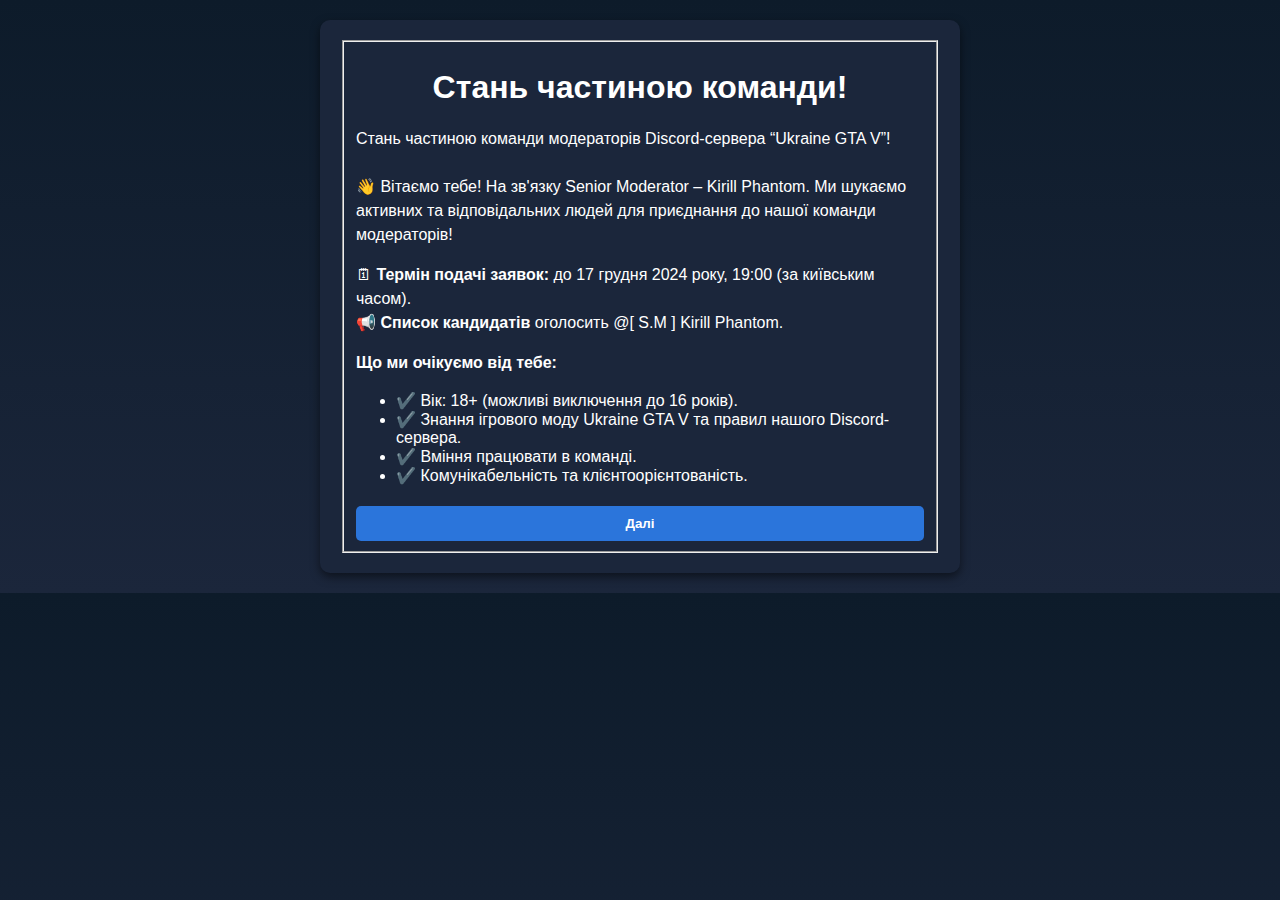
<file: index.html>
<!DOCTYPE html>
<html lang="uk">
<head>
    <meta charset="UTF-8">
    <meta name="viewport" content="width=device-width, initial-scale=1.0">
    <title>Заявка на модератора</title>
    <style>
        body {
            margin: 0;
            font-family: Arial, sans-serif;
            color: #ffffff;
            background: linear-gradient(to bottom, #0d1b2a, #1b263b);
        }

        .container {
            max-width: 600px;
            margin: 20px auto;
            background: #1b263b;
            border-radius: 10px;
            box-shadow: 0 4px 10px rgba(0, 0, 0, 0.5);
            padding: 20px;
        }

        h1, h2 {
            text-align: center;
            color: #ffffff;
        }

        p {
            line-height: 1.5;
        }

        .fieldset {
            display: none;
        }

        .fieldset.active {
            display: block;
        }

        label {
            display: block;
            margin: 15px 0;
        }

        input, textarea, button {
            width: 100%;
            padding: 10px;
            margin-top: 5px;
            border: none;
            border-radius: 5px;
        }

        input[type="text"],
        input[type="email"],
        input[type="number"],
        textarea {
            background: #0d1b2a;
            color: #ffffff;
        }

        button {
            background: #2b75db;
            color: #ffffff;
            font-weight: bold;
            cursor: pointer;
            transition: background 0.3s;
        }

        button:hover {
            background: #194d8d;
        }

        .buttons {
            display: flex;
            justify-content: space-between;
        }

        .hidden {
            display: none;
        }
    </style>
    <script>
        let currentPage = 0;

        function showPage(pageIndex) {
            const fieldsets = document.querySelectorAll('.fieldset');
            fieldsets.forEach((fieldset, index) => {
                fieldset.classList.toggle('active', index === pageIndex);
            });
            currentPage = pageIndex;
        }

        function nextPage() {
            showPage(currentPage + 1);
        }

        function prevPage() {
            showPage(currentPage - 1);
        }

        function clearForm() {
            document.getElementById('moderatorForm').reset();
        }

        function submitForm(event) {
            event.preventDefault();
            const form = event.target;
            const formData = new FormData(form);
            fetch("https://script.google.com/macros/s/AKfycbydKJltYSoWmKsHlo6vWST-2El5u7kNy9wl0wtrQ7_jgGfNhrD0iNhq8_6aHmo3mh12Vg/exec", {
                method: "POST",
                body: formData
            }).then(response => {
                if (response.ok) {
                    alert("Форма успішно відправлена!");
                    clearForm();
                    showPage(0);
                } else {
                    alert("Сталася помилка при відправці форми.");
                }
            }).catch(() => {
                alert("Сталася помилка при відправці форми.");
            });
        }
    </script>
</head>
<body>
    <div class="container">
        <form id="moderatorForm" onsubmit="submitForm(event)">
            <!-- Page 1: Вступ -->
            <fieldset class="fieldset active">
                <h1>Стань частиною команди!</h1>
                <p>
                    Стань частиною команди модераторів Discord-сервера “Ukraine GTA V”!
                    <br><br>
                    👋 Вітаємо тебе! На зв'язку Senior Moderator – Kirill Phantom. Ми шукаємо активних та відповідальних людей для приєднання до нашої команди модераторів!
                </p>
                <p>
                    🗓 <strong>Термін подачі заявок:</strong> до 17 грудня 2024 року, 19:00 (за київським часом).
                    <br>
                    📢 <strong>Список кандидатів</strong> оголосить @[ S.M ] Kirill Phantom.
                </p>
                <p>
                    <strong>Що ми очікуємо від тебе:</strong>
                    <ul>
                        <li>✔️ Вік: 18+ (можливі виключення до 16 років).</li>
                        <li>✔️ Знання ігрового моду Ukraine GTA V та правил нашого Discord-сервера.</li>
                        <li>✔️ Вміння працювати в команді.</li>
                        <li>✔️ Комунікабельність та клієнтоорієнтованість.</li>
                    </ul>
                </p>
                <div class="buttons">
                    <button type="button" onclick="nextPage()">Далі</button>
                </div>
            </fieldset>

            <!-- Page 2: Контактна інформація -->
            <fieldset class="fieldset">
                <h2>Контактна інформація</h2>
                <label>Ваша електронна адреса:
                    <input type="email" name="email" required>
                </label>
                <label>Прізвище, ім’я, по батькові:
                    <input type="text" name="fullName" required>
                </label>
                <label>Ваш вік:
                    <input type="number" name="age" min="16" required>
                </label>
                <label>Ваш Telegram:
                    <input type="text" name="telegram" required>
                </label>
                <label>Ваш Discord:
                    <input type="text" name="discord" required>
                </label>
                <div class="buttons">
                    <button type="button" onclick="prevPage()">Назад</button>
                    <button type="button" onclick="nextPage()">Далі</button>
                </div>
            </fieldset>

            <!-- Page 3: Про себе -->
            <fieldset class="fieldset">
                <h2>Про себе</h2>
                <label>Як би ви оцінили свою адекватність? (0-10):
                    <input type="number" name="adequacy" min="0" max="10" required>
                </label>
                <label>Як би ви оцінили свою стресостійкість? (0-10):
                    <input type="number" name="stressResistance" min="0" max="10" required>
                </label>
                <label>Назвіть три позитивні та три негативні риси вашого характеру:
                    <textarea name="traits" required></textarea>
                </label>
                <div class="buttons">
                    <button type="button" onclick="prevPage()">Назад</button>
                    <button type="submit">Відправити</button>
                </div>
            </fieldset>
        </form>
    </div>
</body>
</html>
</file>
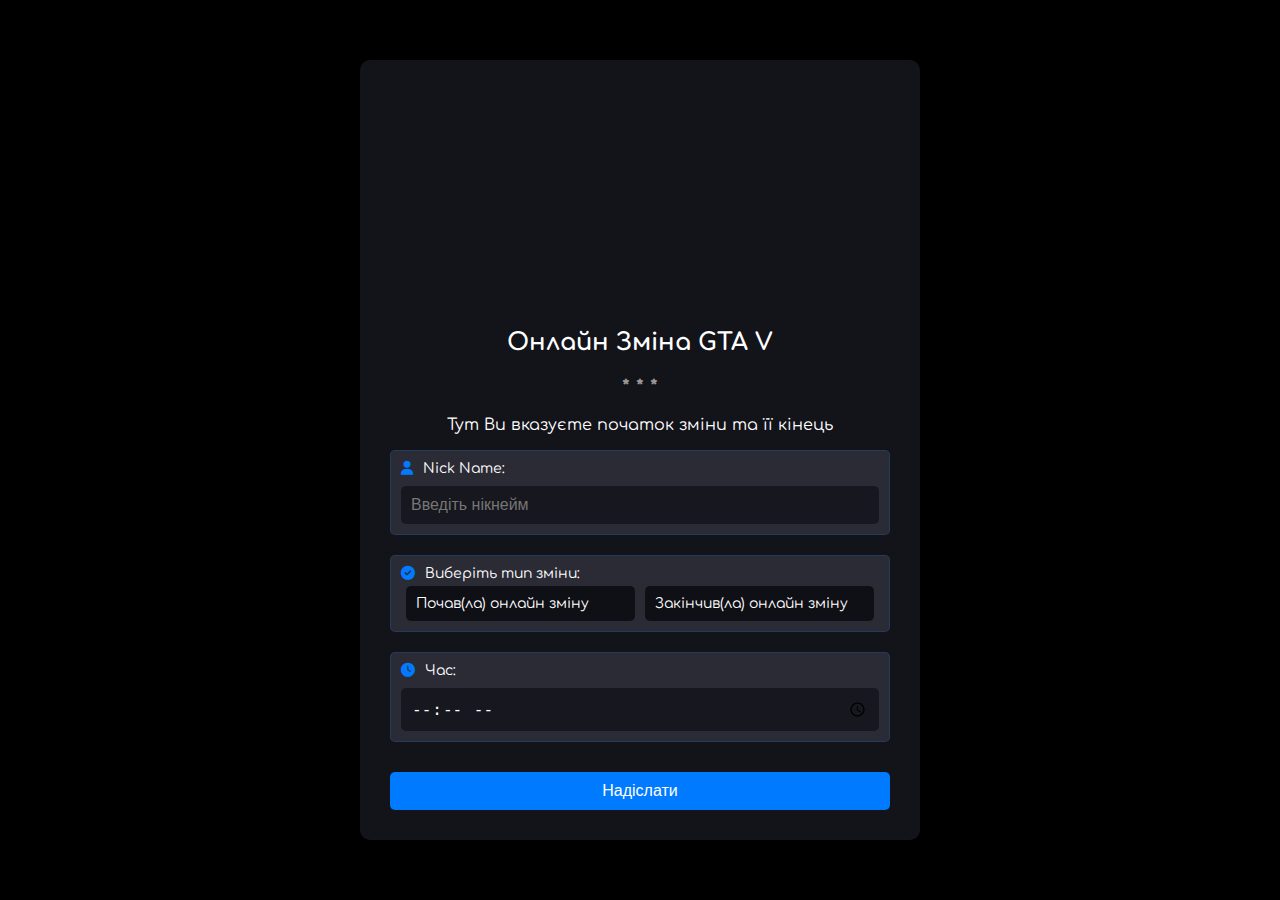
<file: online.html>
<!DOCTYPE html>
<html lang="uk">
<head>
  <meta charset="UTF-8">
  <meta name="viewport" content="width=device-width, initial-scale=1.0">
  <title>Онлайн Зміна</title>
  <link rel="icon" href="https://i.imgur.com/lSeLN06.png" type="image/png">
  <link href="https://fonts.googleapis.com/css2?family=Comfortaa:wght@300;400;700&display=swap" rel="stylesheet">
  <link rel="stylesheet" href="https://cdnjs.cloudflare.com/ajax/libs/font-awesome/6.0.0-beta3/css/all.min.css">
  <style>
    body {
      font-family: 'Comfortaa', sans-serif;
      margin: 0;
      padding: 0;
      display: flex;
      justify-content: center;
      align-items: center;
      min-height: 100vh;
      background: #000000 url('https://media.discordapp.net/attachments/1318032081959391232/1318056898997653564/TECHNICAL.png?ex=6760efa5&is=675f9e25&hm=d6f3e5ded68712bf1301f6a427850c49c5aefec8a170ee11c12b6c83de6797af&=&format=webp&quality=lossless&width=1193&height=671');
      background-size: cover;
      background-position: center center;
      background-repeat: no-repeat;
      background-attachment: fixed;
    }
    .form-container {
      width: 90%;
      max-width: 500px;
      background-color: rgba(21, 21, 29, 0.9);
      padding: 20px;
      border-radius: 10px;
      box-shadow: 0px 4px 8px rgba(0, 0, 0, 0.5);
      color: #fff;
      text-align: center;
      position: relative;
    }
    .form-container h1 {
      margin-bottom: 20px;
      font-size: 24px;
    }
    .form-container h2 {
      font-size: 20px;
    }
.form-banner {
  width: 100%; /* Полная ширина блока */
  aspect-ratio: 16 / 7; /* Соотношение сторон (пример для изображения 1440x662) */
  background: url('https://media.discordapp.net/attachments/1318032081959391232/1318064758099808317/TECHNICAL_SUPPORT_GTA_V.png?ex=6760f6f6&is=675fa576&hm=a5a973546d753009de2b29a4f296d2c58001533531ef084dde2a205285328074&=&format=webp&quality=lossless&width=1440&height=662') 
    no-repeat center center;
  background-size: contain; /* Масштабировать без обрезки */
  border-radius: 10px; /* Скругление углов */
  margin-bottom: 20px;
  filter: drop-shadow(5px 5px 10px #000000);
}

    .form-container .block {
      margin-bottom: 20px;
      text-align: left;
      padding: 10px;
      border: 1px solid rgba(0, 123, 255, 0.2);
      border-radius: 5px;
      background-color: rgba(50, 50, 60, 0.8);
    }
    .form-container label {
      display: flex;
      align-items: center;
      margin-bottom: 5px;
      font-size: 14px;
    }
    .form-container label i {
      margin-right: 10px;
      color: #007BFF;
    }
    .form-container input, .form-container select, .form-container button {
      width: 100%;
      padding: 10px;
      border: none;
      border-radius: 5px;
      font-size: 16px;
      margin-top: 5px;
      box-sizing: border-box;
    }
    .form-container input, .form-container select {
      background-color: rgba(21, 21, 29, 0.9);
      color: white;
    }
    .form-container button {
      background-color: #007BFF;
      color: white;
      cursor: pointer;
      margin-top: 10px;
    }
    .form-container button:hover {
      background-color: #0056b3;
    }
    .message {
      font-size: 14px;
      margin-top: 10px;
      display: none;
    }
    .message.success {
      color: #28a745;
    }
    .message.error {
      color: #dc3545;
    }
    .form-container .radio-group {
      display: flex;
      flex-direction: column;
    }
    .form-container .radio-group label {
      flex: 1;
      text-align: center;
      background-color: #0F0F16;
      padding: 10px;
      border-radius: 5px;
      margin: 5px 0;
      cursor: pointer;
    }
    .form-container .radio-group input {
      display: none;
    }
    .form-container .radio-group input:checked + label {
      background-color: #007BFF;
      color: white;
    }
    @media (min-width: 768px) {
      .form-container {
        width: 500px;
        padding: 30px;
      }
      .form-container .radio-group {
        flex-direction: row;
      }
      .form-container .radio-group label {
        margin: 0 5px;
      }
    }
  </style>
</head>
<body>
  <div class="form-container">
    <div class="form-banner"></div>
    <h1>Онлайн Зміна GTA V</h1>
    <h2><span style="color: #9A9893;">* * *</span></h2>
    <p>Тут Ви вказуєте початок зміни та її кінець</p>
    <form id="shiftForm">
      <div class="block">
        <label for="nickname"><i class="fas fa-user"></i> Nick Name:</label>
        <input type="text" id="nickname" name="nickname" placeholder="Введіть нікнейм" required>
      </div>
      <div class="block">
        <label><i class="fas fa-check-circle"></i> Виберіть тип зміни:</label>
        <div class="radio-group">
          <input type="radio" id="startShift" name="shiftType" value="start" required>
          <label for="startShift">Почав(ла) онлайн зміну</label>

          <input type="radio" id="endShift" name="shiftType" value="end" required>
          <label for="endShift">Закінчив(ла) онлайн зміну</label>
        </div>
      </div>

      <div class="block">
        <label for="time"><i class="fas fa-clock"></i> Час:</label>
        <input type="time" id="time" name="time" required>
      </div>

      <button type="submit">Надіслати</button>
    </form>
    <div id="message" class="message"></div>
  </div>

<script>
  document.addEventListener('DOMContentLoaded', (event) => {
    const form = document.getElementById('shiftForm');
    const messageDiv = document.getElementById('message');

    form.addEventListener('submit', async (e) => {
      e.preventDefault();

      const formData = new FormData(form);
      const nickname = formData.get('nickname');
      const startShift = formData.get('shiftType') === 'start';
      const endShift = formData.get('shiftType') === 'end';
      const time = formData.get('time');

      if (!nickname || (!startShift && !endShift) || !time) {
        messageDiv.textContent = 'Будь ласка, заповніть усі поля!';
        messageDiv.className = 'message error';
        messageDiv.style.display = 'block';
        return;
      }

      const shiftType = startShift ? 'почав(ла) онлайн зміну' : 'закінчив(ла) онлайн зміну';
      const googleSheetUrl = 'https://script.google.com/macros/s/AKfycbwdTQQCVyns6ZtwlVIS5VNRubzCrdlRdtKT3MWR32LISjFnoy1BNVX3NwHkCwDxEeERcg/exec';
      const webhookUrl = 'https://discord.com/api/webhooks/1318021246562336828/z0uBjWE4tYIYDia-uIqtoPhCBh8HCMAjaYMjhWZpHHRyTlefHvTvdELCNNWdiA1MkXML';
      const secondWebhookUrl = 'https://discord.com/api/webhooks/1318043018283978852/yRKSJ8UIkBgVbGv6ew0N5aRYWwv2T_1gUyulzLo5TifNW93B2Do1FJ0tEXhYxGbGNyWo';

      const data = {
        nickname,
        shiftType,
        time,
      };

      try {
        const urlEncodedData = new URLSearchParams(data).toString();
        const googleSheetResponse = await fetch(googleSheetUrl, {
          method: 'POST',
          body: urlEncodedData,
          headers: {
            'Content-Type': 'application/x-www-form-urlencoded',
          }
        });

        if (!googleSheetResponse.ok) {
          throw new Error('Не вдалося надіслати дані в Google Sheets');
        }

        const discordResponse = await fetch(webhookUrl, {
          method: 'POST',
          headers: { 'Content-Type': 'application/json' },
          body: JSON.stringify({
            username: '[INFO BOT] GTA V',
            avatar_url: 'https://cdn.discordapp.com/attachments/1318032081959391232/1318032170081587221/ugta_small.png?ex=6760d89d&is=675f871d&hm=84b9e71ef181e7822617d7dd83251f9f57e0ee1f138950edb72b67c1dc6df3a1&',
            content: `**${nickname}** ${shiftType} онлайн зміну о **${time}**`,
          }),
        });

        if (!discordResponse.ok) {
          throw new Error('Не вдалося надіслати повідомлення в Discord GTA V');
        }

        const secondDiscordResponse = await fetch(secondWebhookUrl, {
          method: 'POST',
          headers: { 'Content-Type': 'application/json' },
          body: JSON.stringify({
            username: '[INFO BOT] GTA V',
            avatar_url: 'https://cdn.discordapp.com/attachments/1318032081959391232/1318032170081587221/ugta_small.png?ex=6760d89d&is=675f871d&hm=84b9e71ef181e7822617d7dd83251f9f57e0ee1f138950edb72b67c1dc6df3a1&',
            content: `**${nickname}** ${shiftType} онлайн зміну о **${time}**`,
          }),
        });

        if (!secondDiscordResponse.ok) {
          throw new Error('Не вдалося надіслати повідомлення в Discord посібник');
        }

        messageDiv.textContent = 'Дані успішно надіслані!';
        messageDiv.className = 'message success';
        messageDiv.style.display = 'block';
        form.reset();
        
        setTimeout(() => {
          messageDiv.style.display = 'none';
        }, 5000);

      } catch (error) {
        console.error('Помилка при відправленні:', error);
        messageDiv.textContent = `Помилка при відправленні: ${error.message}`;
        messageDiv.className = 'message error';
        messageDiv.style.display = 'block';
      }
    });
  });
</script>
</body>
</html>
</file>
